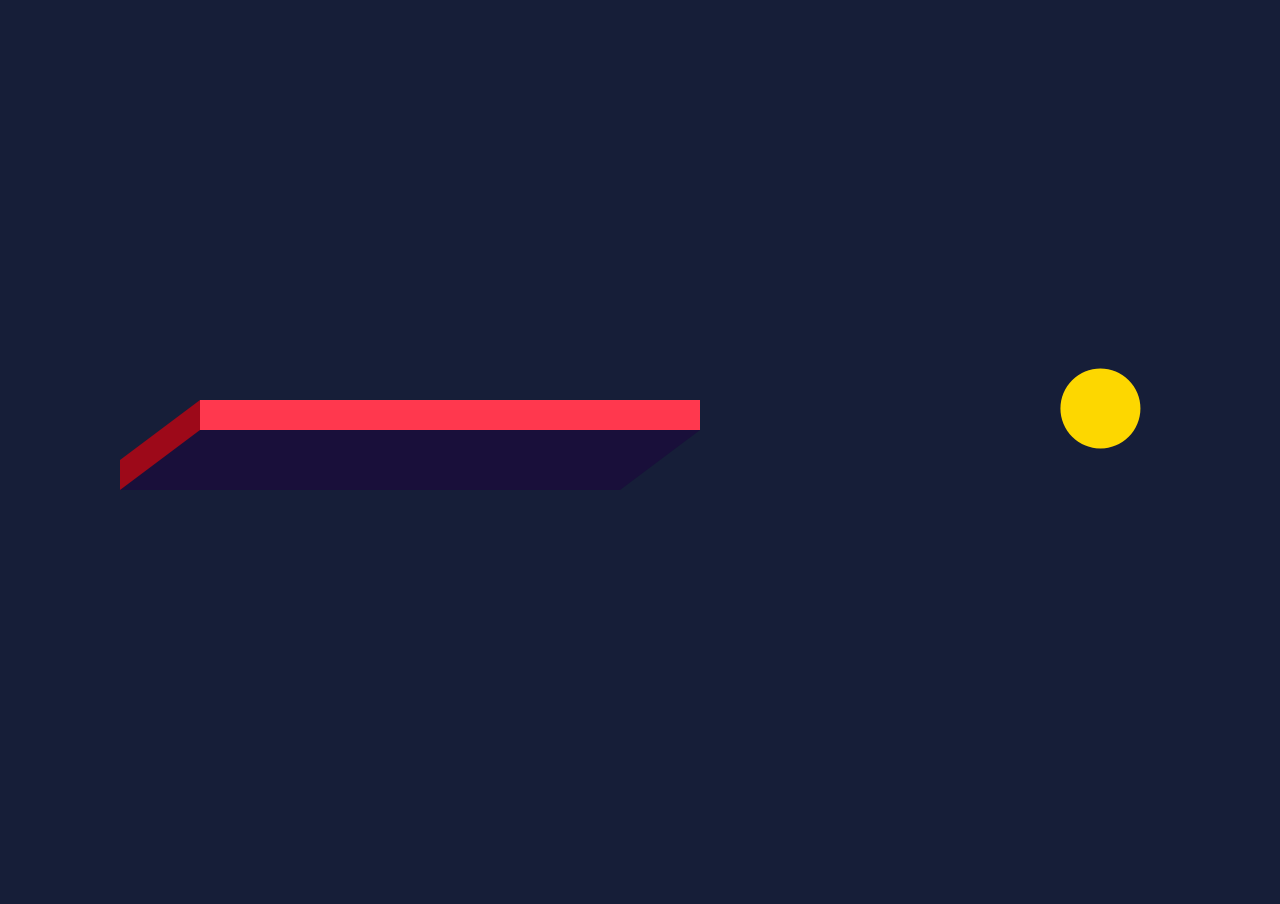
<file: ball/index.html>
<!DOCTYPE html>
<html lang="en">
  <head>
    <meta charset="UTF-8" />
    <meta name="viewport" content="width=device-width, initial-scale=1.0" />
    <title>Document</title>
    <link rel="stylesheet" href="./style.css" />
  </head>
  <body>
    <script type="module" src="./app.js"></script>
  </body>
</html>
</file>
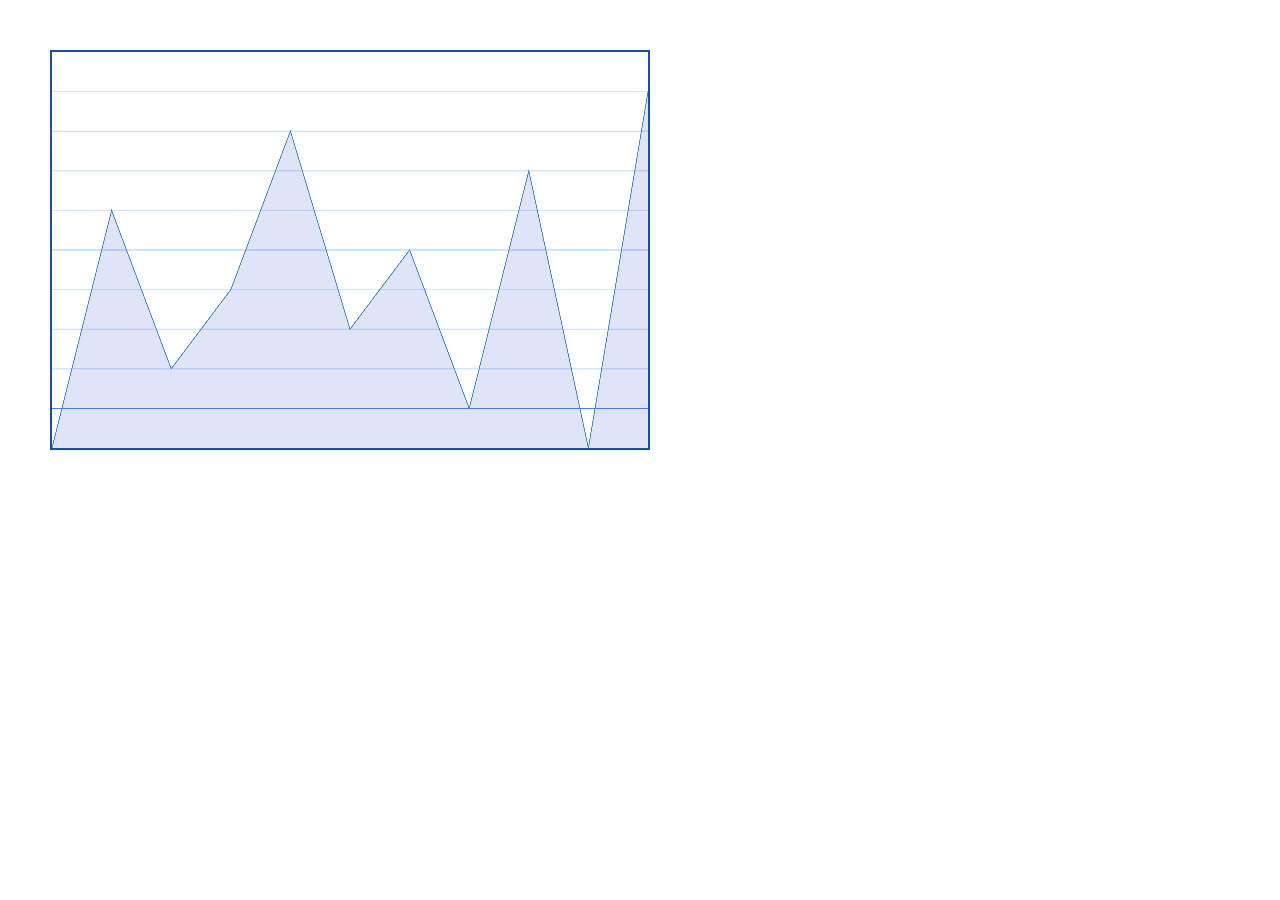
<file: chart/index.html>
<!DOCTYPE html>
<html lang="en">
  <head>
    <meta charset="UTF-8" />
    <meta name="viewport" content="width=device-width, initial-scale=1.0" />
    <title>Document</title>
    <style>
      * {
        user-select: none;
        -ms-user-select: none;
        outline: 0;
        margin: 0;
        padding: 0;
        -webkit-tap-highlight-color: rgba(0, 0, 0, 0);
        box-sizing: border-box;
      }

      html {
        width: 100%;
        height: 100%;
      }
      body {
        width: 100%;
        height: 100%;
        overflow: hidden;
        /* background-color: #161e38; */
        padding: 50px;
      }
      canvas {
        width: 600px;
        height: 400px;
        background-color: #fff;
        border: 2px solid #174ea6;
      }
    </style>
  </head>
  <body>
    <script type="module" src="./app.js"></script>
  </body>
</html>
</file>
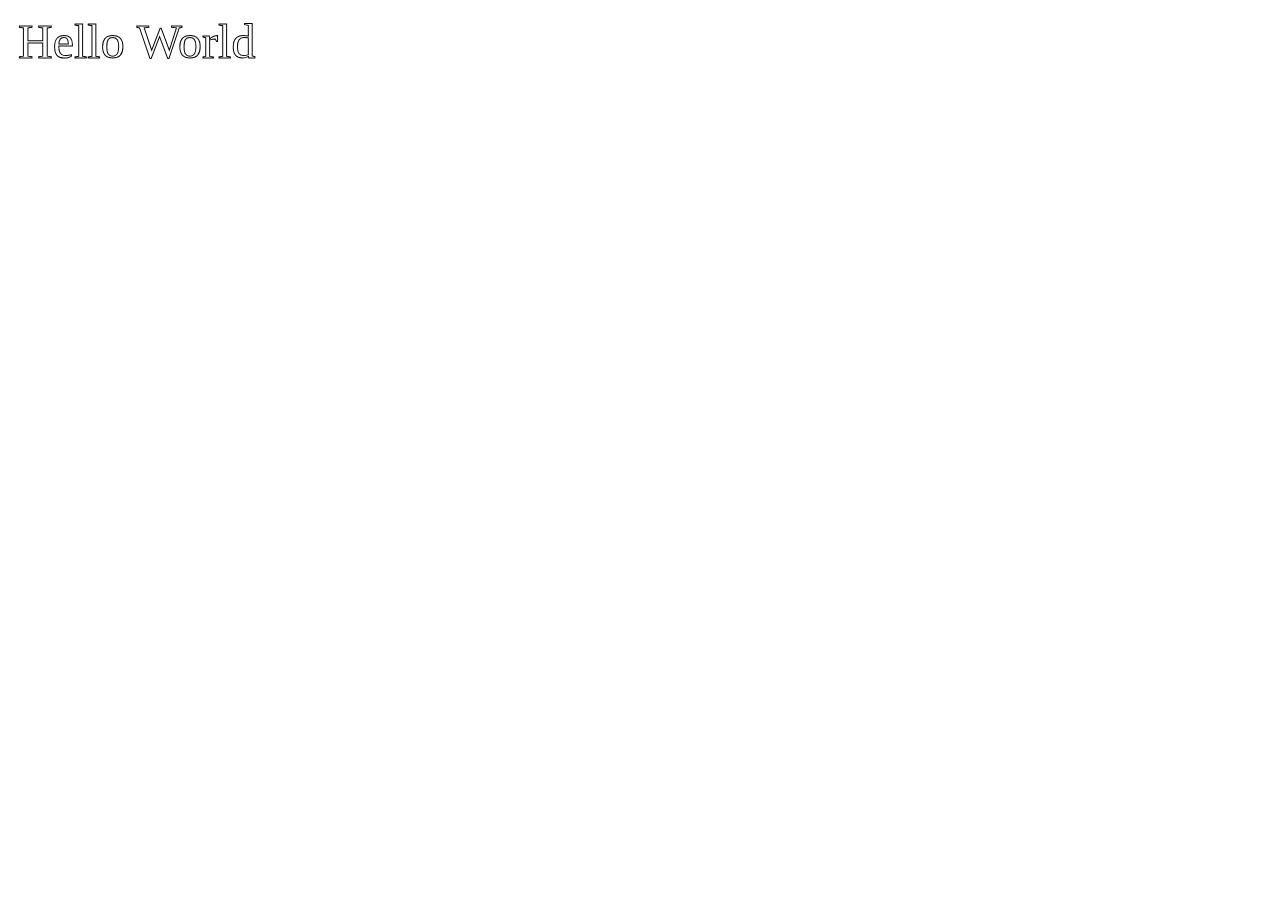
<file: font.html>
<!DOCTYPE html>
<html lang="ko">
<head>
    <meta charset="UTF-8">
    <title></title>
    <meta name="viewport" content="width=device-width, initial-scale=1.0">
    <meta http-equiv="X-UA-Compatible" content="ie=edge">
    <link rel="icon" href="favicon.ico" type="image/x-icon">
    <script>
        function draw() {
            var ctx = document.getElementById('canvas').getContext('2d');
            ctx.font = '48px serif';
            ctx.strokeText('Hello World', 10, 50);
        }
    </script>
</head>
<body onload="draw();">
    <canvas id="canvas" width="400" height="400"></canvas>
</body>
</html>
</file>
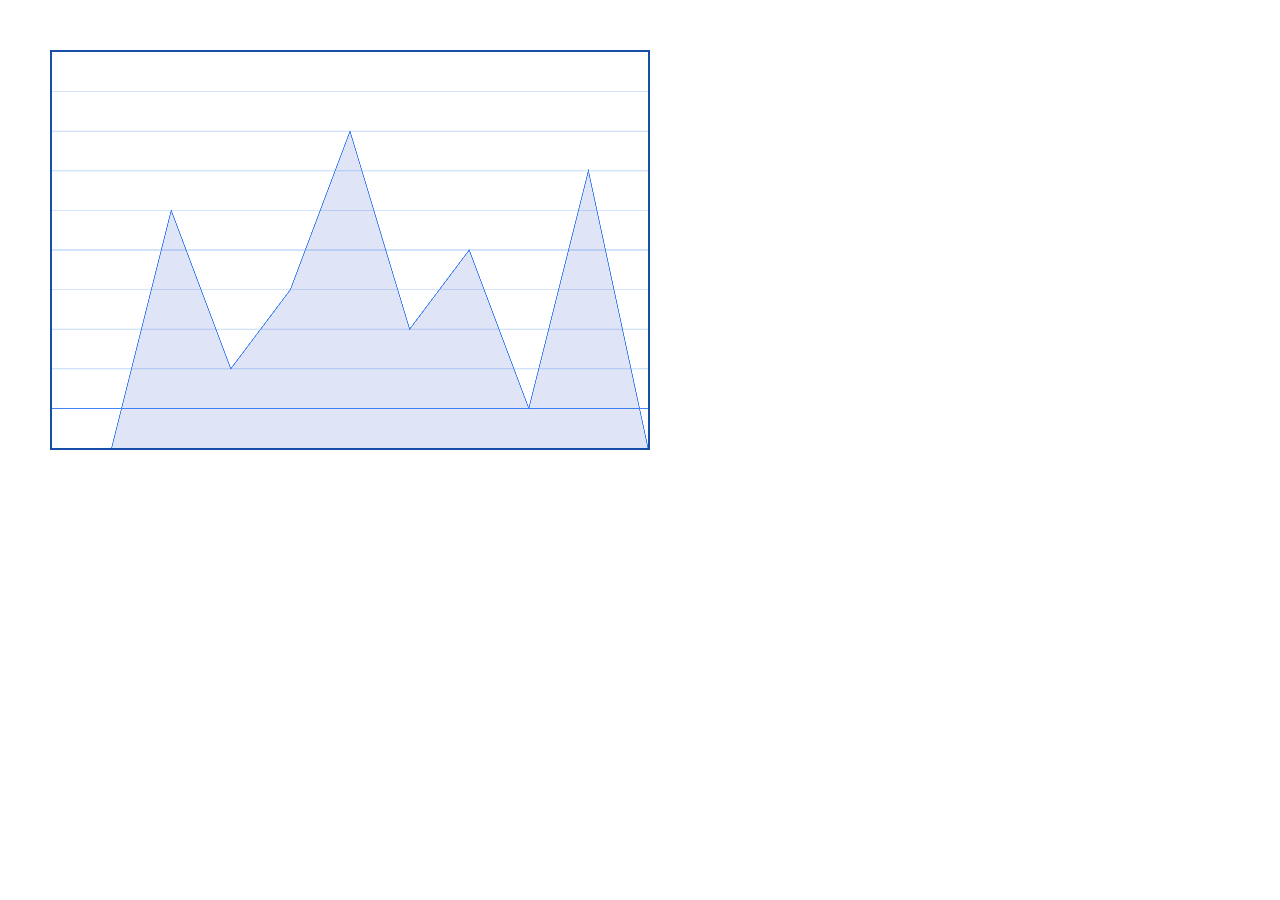
<file: chart/random.html>
<!DOCTYPE html>
<html lang="en">
  <head>
    <meta charset="UTF-8" />
    <meta name="viewport" content="width=device-width, initial-scale=1.0" />
    <title>RANDOM</title>
    <link rel="stylesheet" href="./css/style.css" />
  </head>
  <body>
    <canvas id="chart"></canvas>
    <script type="module" src="./js/chart/random.js"></script>
  </body>
</html>
</file>
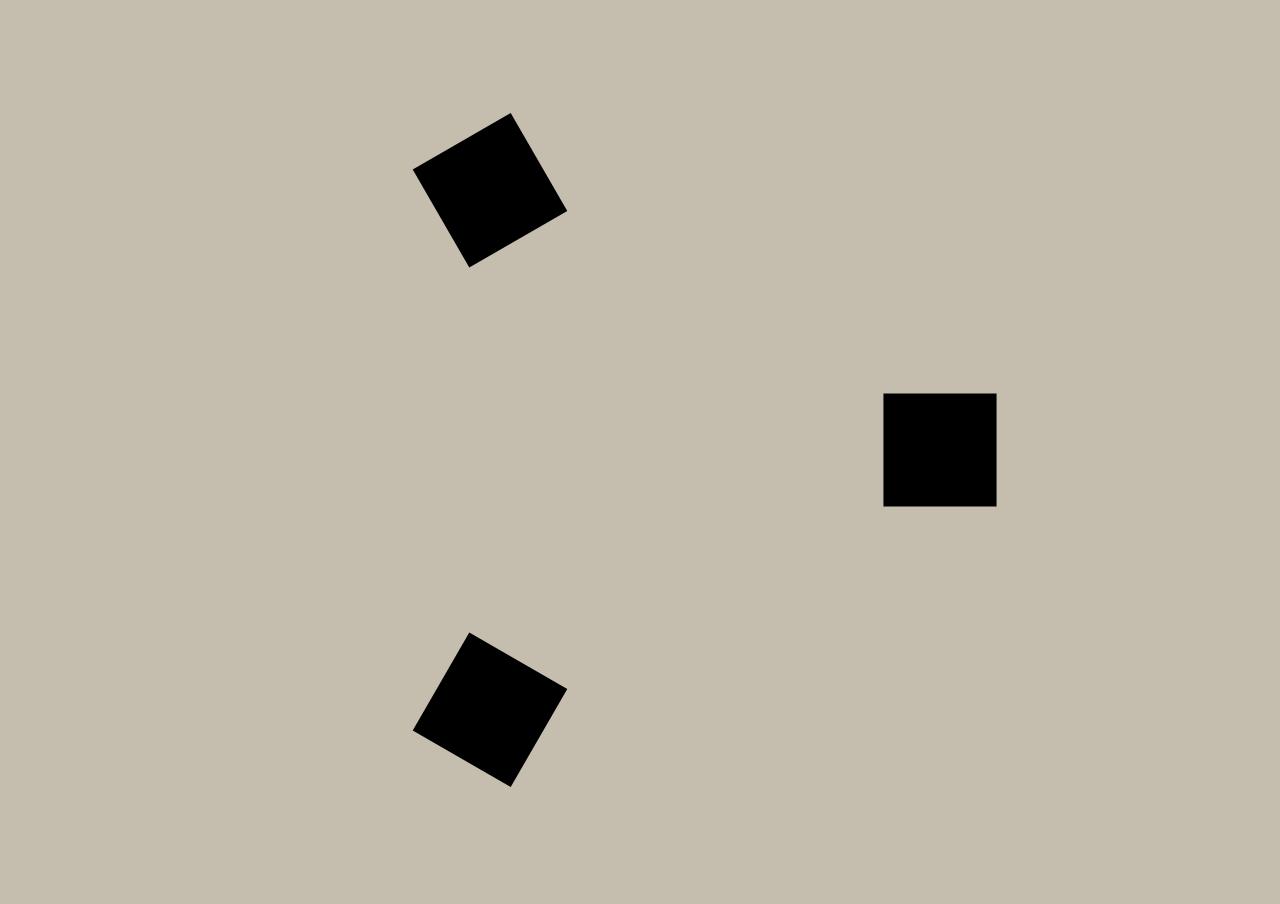
<file: train/rotate.html>
<!DOCTYPE html>
<html lang="en">
  <head>
    <meta charset="UTF-8" />
    <meta name="viewport" content="width=device-width, initial-scale=1.0" />
    <title>Document</title>
    <link rel="stylesheet" href="./rotate.css" />
  </head>
  <body>
    <script type="module" src="./rotate_app.js"></script>
  </body>
</html>
</file>
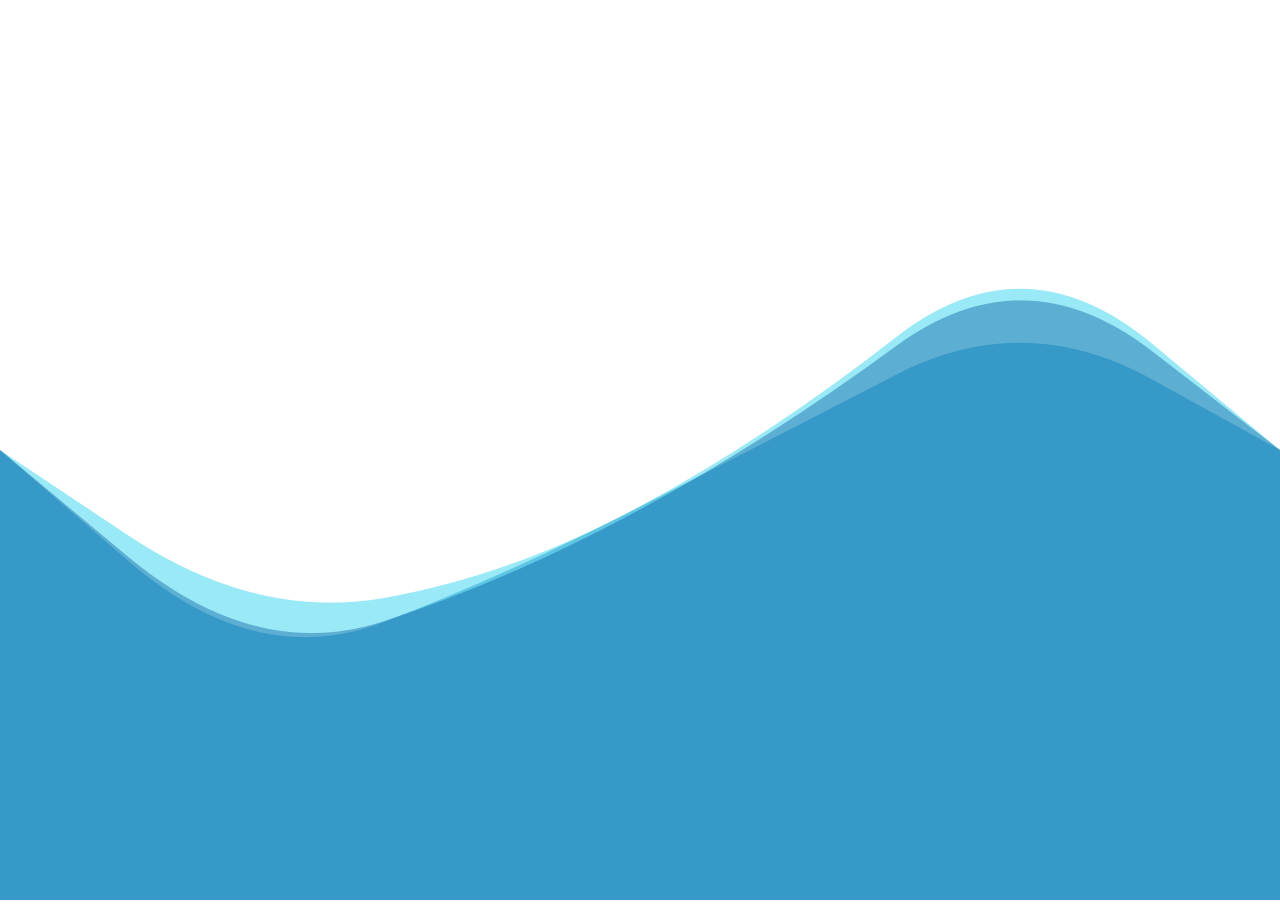
<file: train/wave.html>
<!DOCTYPE html>
<html lang="en">
  <head>
    <meta charset="UTF-8" />
    <meta name="viewport" content="width=device-width, initial-scale=1.0" />
    <title>Document</title>
    <link rel="stylesheet" href="./style.css" />
  </head>
  <body class="wave">
    <script type="module" src="./app_wave.js"></script>
  </body>
</html>
</file>
<file: ball/style.css>
* {
  user-select: none;
  -ms-user-select: none;
  outline: 0;
  margin: 0;
  padding: 0;
  -webkit-tap-highlight-color: rgba(0, 0, 0, 0);
}

html {
  width: 100%;
  height: 100%;
}
body {
  width: 100%;
  height: 100%;
  overflow: hidden;
  background-color: #161e38;
}
canvas {
  width: 100%;
  height: 100%;
}
</file>
<file: chart/css/style.css>
* {
  user-select: none;
  -ms-user-select: none;
  outline: 0;
  margin: 0;
  padding: 0;
  -webkit-tap-highlight-color: rgba(0, 0, 0, 0);
  box-sizing: border-box;
}

html {
  width: 100%;
  height: 100%;
}
body {
  width: 100%;
  height: 100%;
  overflow: hidden;
  /* background-color: #161e38; */
  padding: 50px;
}
canvas {
  width: 600px;
  height: 400px;
  background-color: #fff;
  border: 2px solid #174ea6;
}
</file>
<file: train/rotate.css>
* {
  outline: 0;
  margin: 0;
  padding: 0;
  box-sizing: border-box;
}
html {
  width: 100%;
  height: 100%;
}
body {
  width: 100%;
  height: 100%;
  background-color: #c5beaf;
  overflow: hidden;
}
canvas {
  width: 100%;
  height: 100%;
}
</file>
<file: train/style.css>
* {
  user-select: none;
  -ms-user-select: none;
  outline: 0;
  margin: 0;
  padding: 0;
  -webkit-tap-highlight-color: rgba(0, 0, 0, 0);
}

html {
  width: 100%;
  height: 100%;
}
body {
  width: 100%;
  height: 100%;
  overflow: hidden;
  background-color: #161e38;
}
body.wave {
  background-color: #ffffff;
}
canvas {
  width: 100%;
  height: 100%;
}
</file>
